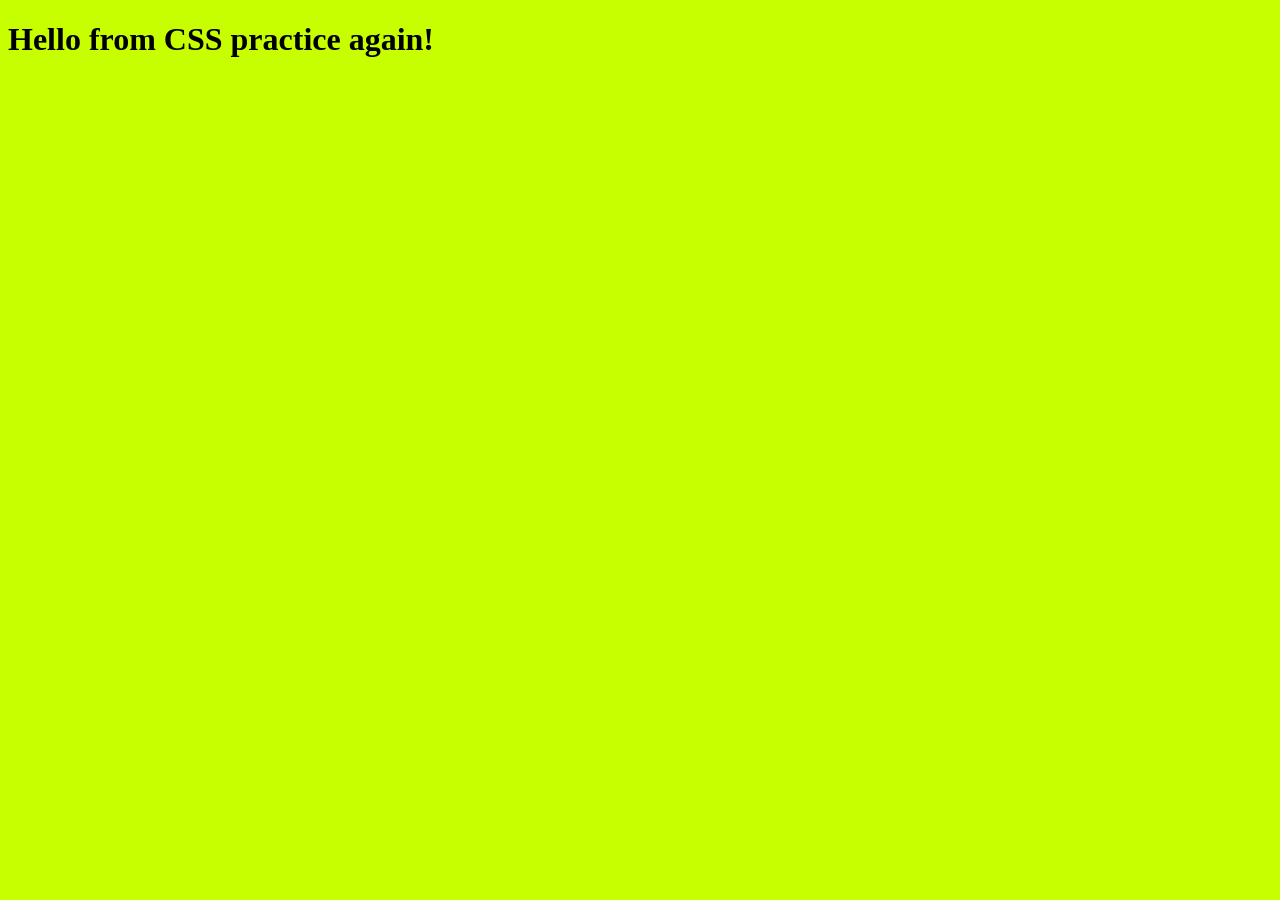
<file: index.html>
<!DOCTYPE html>
<html lang="en">
<head>
    <meta charset="UTF-8">
    <meta name="viewport" content="width=device-width, initial-scale=1.0">
    <title>CSS Level 1</title>
    <link rel="stylesheet" href="style.css">
</head>
<body>
    <h1>Hello from CSS practice again!</h1>
</body>
</html>
</file>
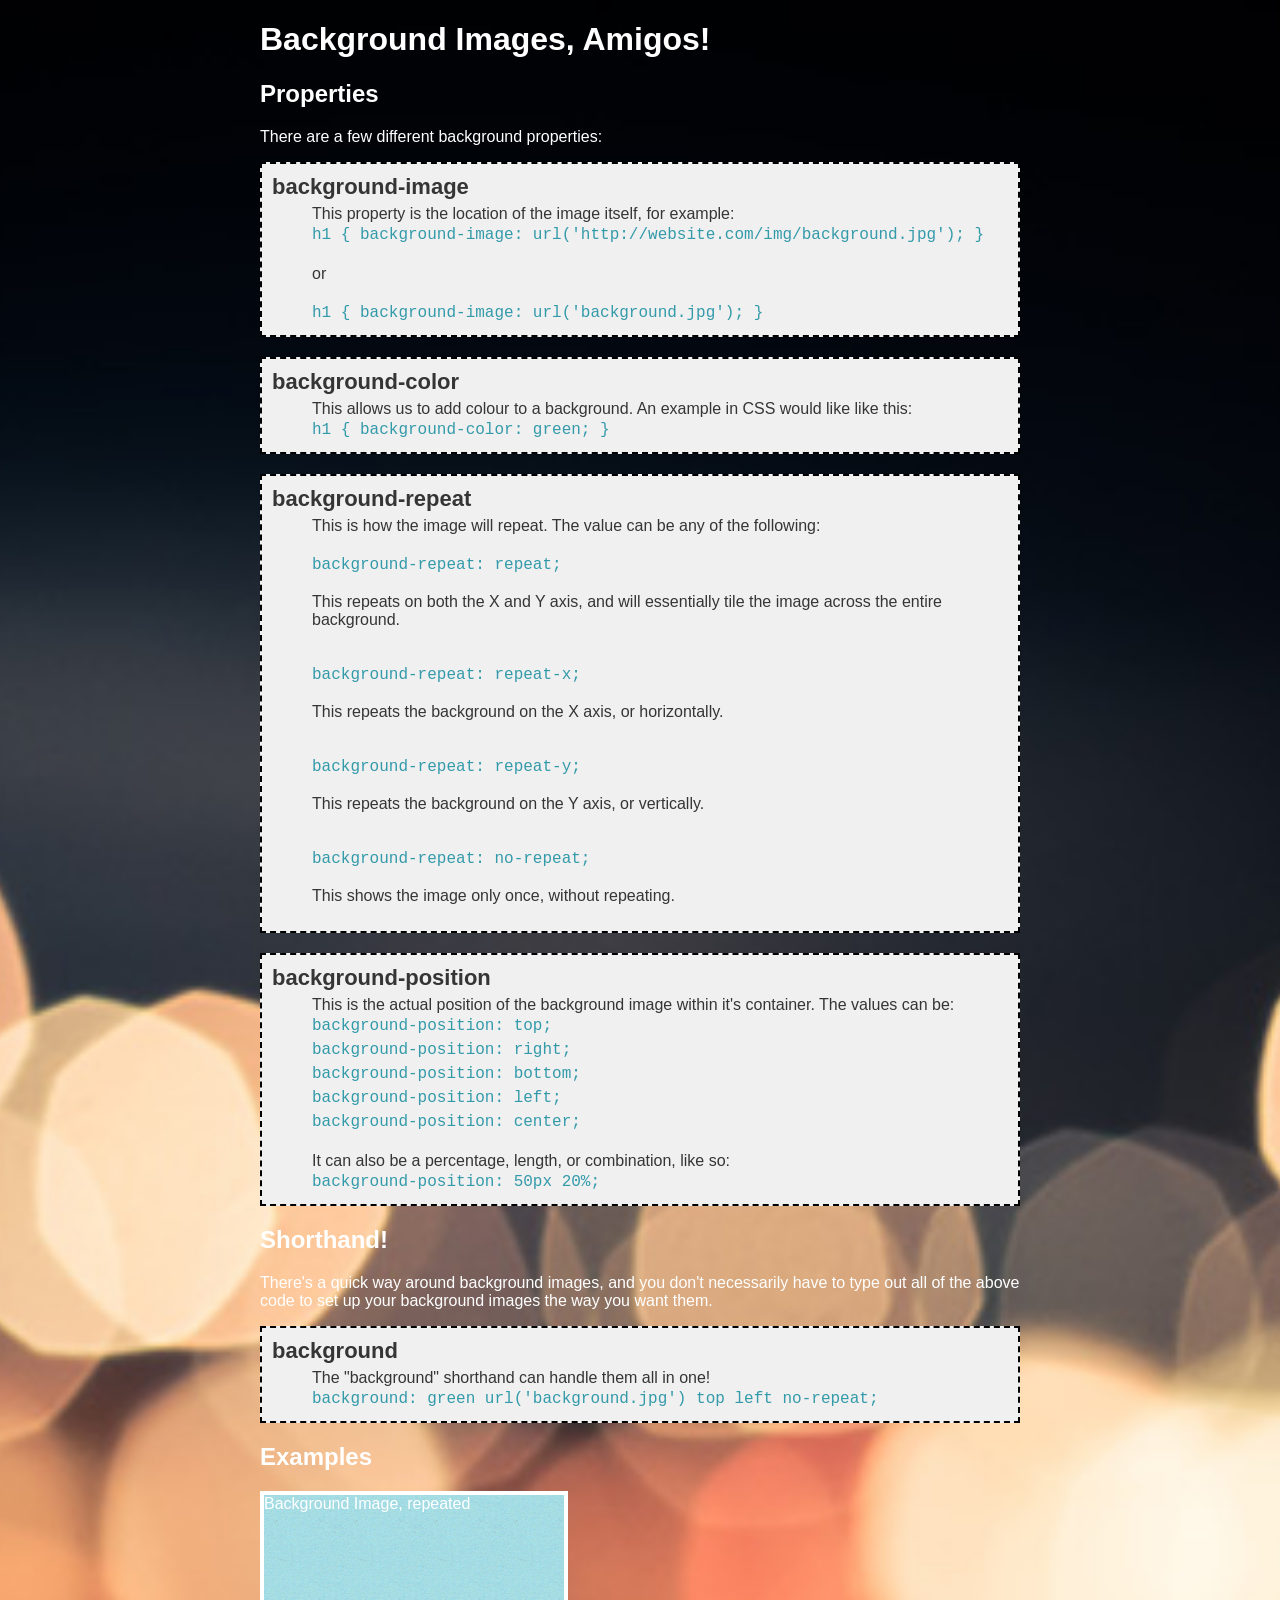
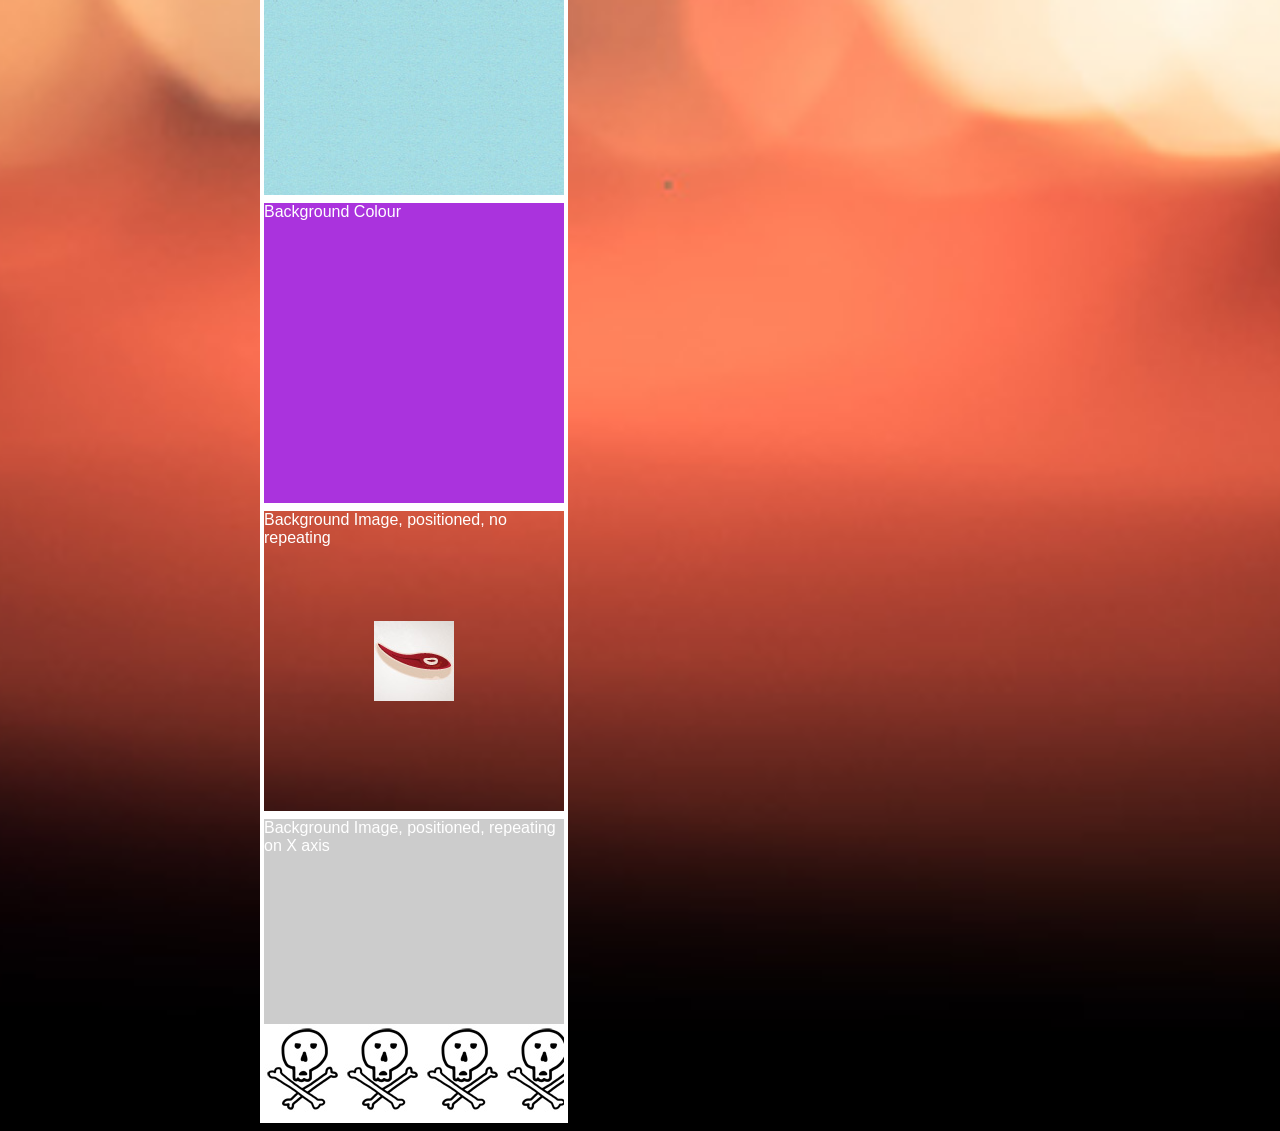
<file: backgroundImage.html>
<!DOCTYPE html>
<html>
	<head>
		<title>Background Images</title>
		
		<link href="bgImagecss.css" rel="stylesheet" type="text/css">
		
	</head>
	<body>
	
        <div id="container">
            <h1>Background Images, Amigos!</h1>

            <!--
                Background Images Documentation
                Added by Brad Hussey
            -->

            <h2>Properties</h2>
            <p>There are a few different background properties:</p>

            <dl>
                <dt>background-image</dt>
                <dd>
                    This property is the location of the image itself, for example:
                    <code>h1 { background-image: url('http://website.com/img/background.jpg'); }</code>

                    <br>
                    or
                    <br><br>

                    <code>h1 { background-image: url('background.jpg'); }</code>


                </dd>
            </dl>

            <dl>
                <dt>background-color</dt>
                <dd>
                    This allows us to add colour to a background. An example in CSS would like like this:
                    <code>h1 { background-color: green; }</code>
                </dd>
            </dl>

            <dl>
                <dt>background-repeat</dt>
                <dd>
                    This is how the image will repeat. The value can be any of the following:

                    <br><br>
                    <code>background-repeat: repeat;</code>
                    <p>This repeats on both the X and Y axis, and will essentially tile the image across the entire background.</p>

                    <br>
                    <code>background-repeat: repeat-x;</code>
                    <p>This repeats the background on the X axis, or horizontally.</p>

                    <br>
                    <code>background-repeat: repeat-y;</code>
                    <p>This repeats the background on the Y axis, or vertically.</p>

                    <br>
                    <code>background-repeat: no-repeat;</code>
                    <p>This shows the image only once, without repeating.</p>
                </dd>
            </dl>

            <dl>
                <dt>background-position</dt>
                <dd>
                    This is the actual position of the background image within it's container. The values can be:
                    <code>background-position: top;</code>
                    <code>background-position: right;</code>
                    <code>background-position: bottom;</code>
                    <code>background-position: left;</code>
                    <code>background-position: center;</code>

                    <br>
                    It can also be a percentage, length, or combination, like so:
                    <br>

                    <code>background-position: 50px 20%;</code>
                </dd>
            </dl>

            <h2>Shorthand!</h2>
            <p>There's a quick way around background images, and you don't necessarily have to type out all of the above code to set up your background images the way you want them.</p>

            <dl>
                <dt>background</dt>
                <dd>
                    The "background" shorthand can handle them all in one!
                    <code>background: green url('background.jpg') top left no-repeat;</code>
                </dd>
            </dl>

            <!--
                END Documentation
            -->

            <h2>Examples</h2>

            <div id="background-1" class="background-example">
                Background Image, repeated
            </div>

            <div id="background-2" class="background-example">
                Background Colour
            </div>

            <div id="background-3" class="background-example">
                Background Image, positioned, no repeating
            </div>

            <div id="background-4" class="background-example">
                Background Image, positioned, repeating on X axis
            </div>
            
        </div><!-- #container -->
        
	</body>
</html>
</file>
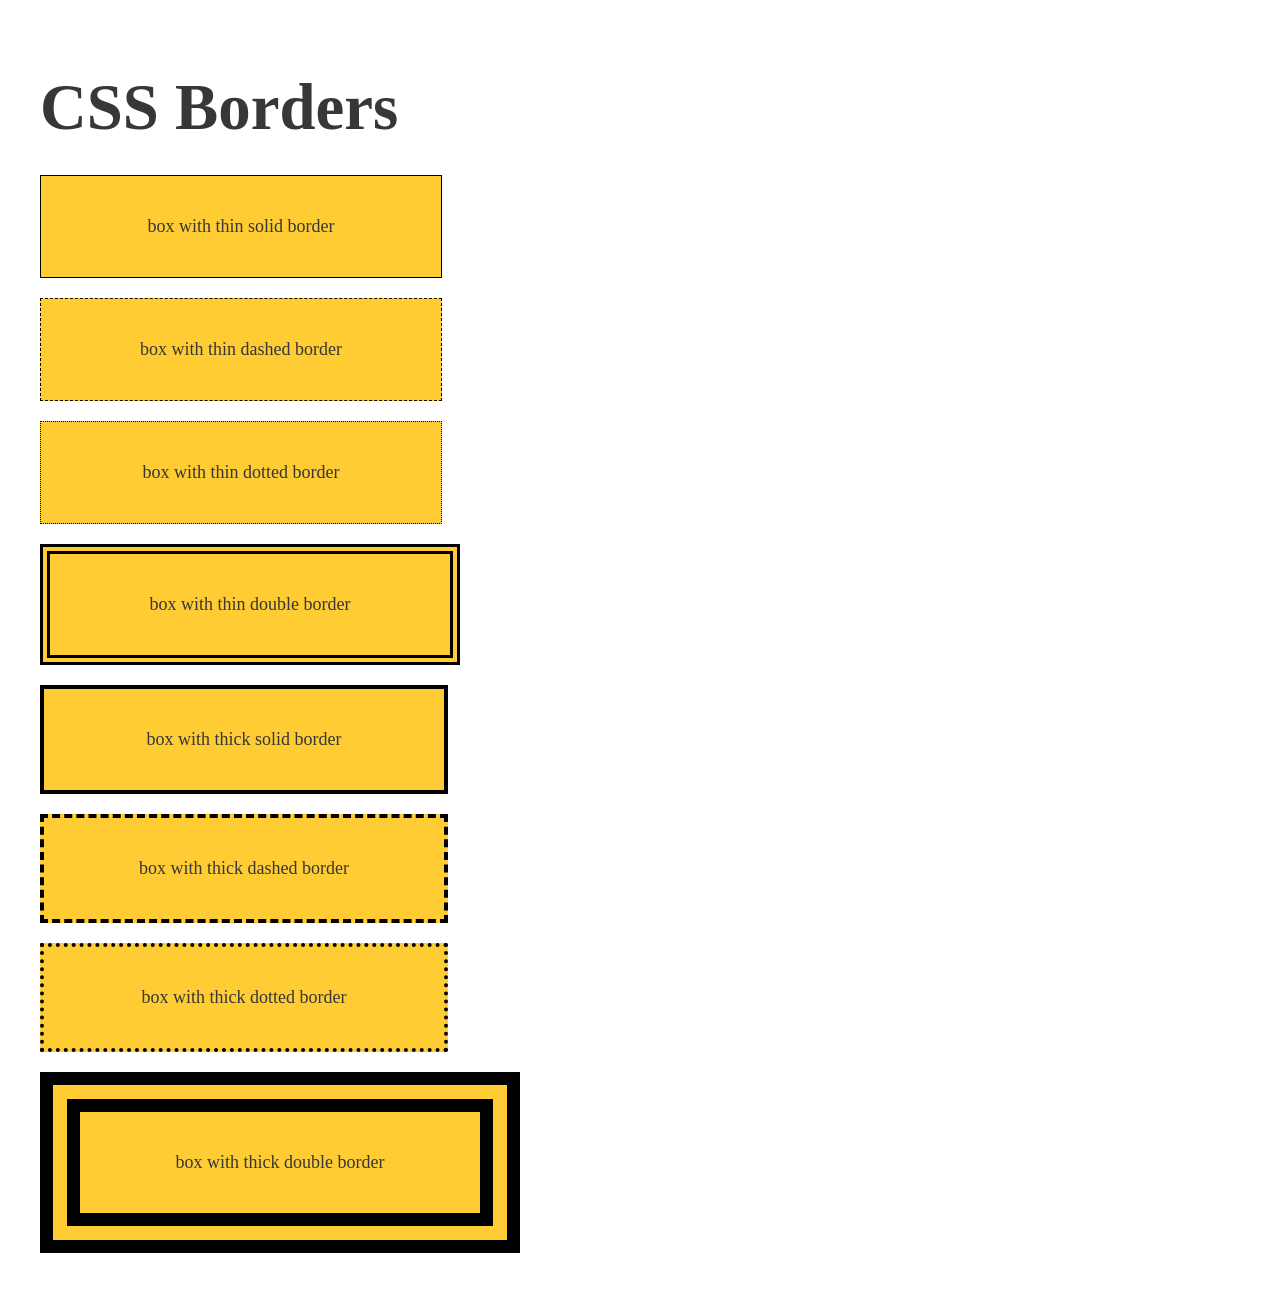
<file: borders.html>
<!DOCTYPE html>
<html>
<head>
	<title>Text Formatting CSS</title>
    <link rel="stylesheet" type="text/css" href="stylesheetCSS.css">
</head>
<body>

    
    <h1>CSS Borders</h1>
    
    <div id="box1" class="border-box">
        
        box with thin solid border
        
    </div>
    <div id="box2" class="border-box">
        
        box with thin dashed border
        
    </div>
    <div id="box3" class="border-box">
        
        box with thin dotted border
        
    </div>
    <div id="box4" class="border-box">
        
        box with thin double border
        
    </div>
    <div id="box5" class="border-box">
        
        box with thick solid border
        
    </div>
    <div id="box6" class="border-box">
        
        box with thick dashed border
        
    </div>
    <div id="box7" class="border-box">
        
        box with thick dotted border
        
    </div>
    <div id="box8" class="border-box">
        
        box with thick double border
        
    </div>

</body>
</html>
</file>
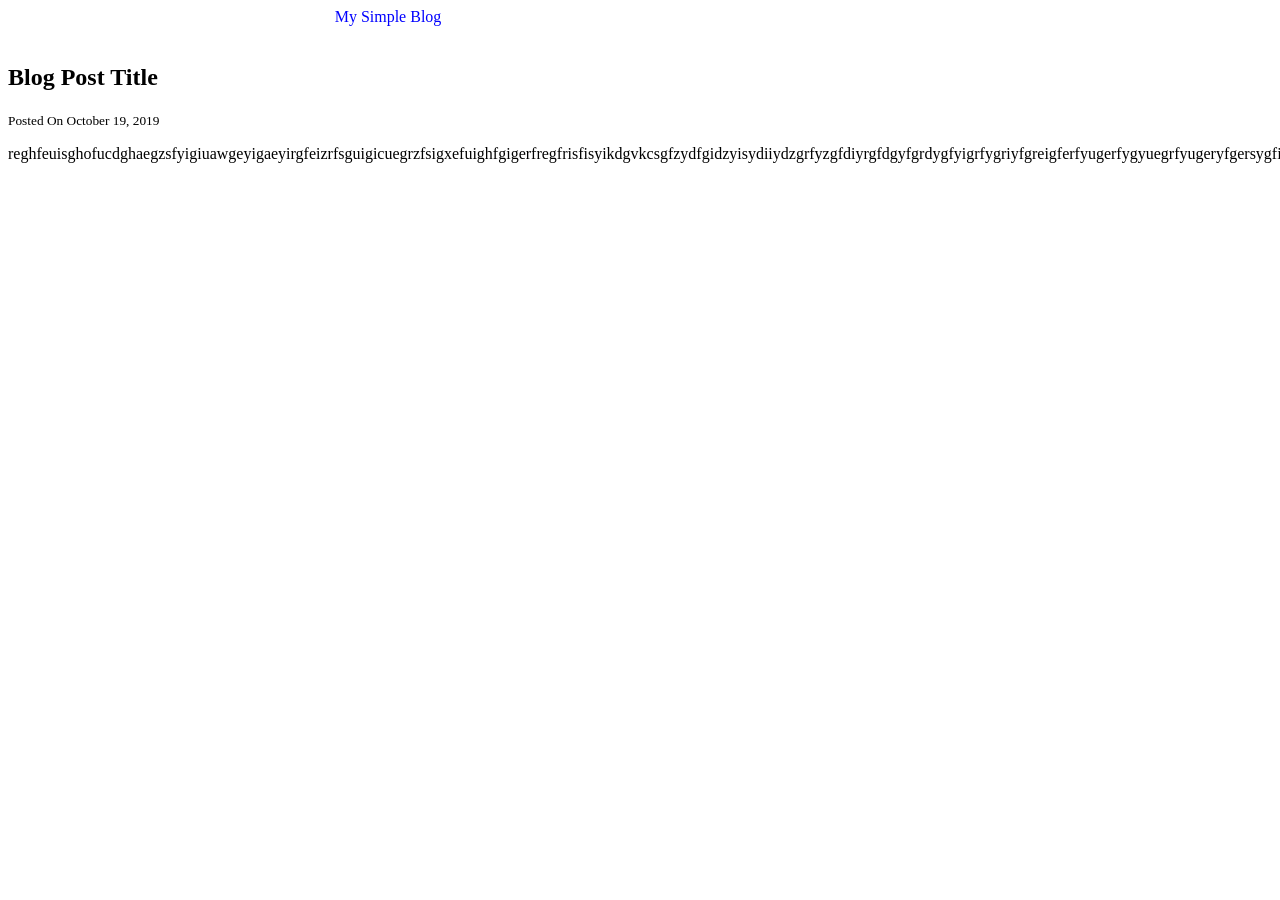
<file: CSS-Poject.html>
<!DOCTYPE html>
<html>
<head>
	<title>Project CSS</title>
    <link rel="stylesheet" type="text/css" 
          href="ProjectCss.css">
</head>
<body>

    
    <div id="mc">
        <header> My Simple Blog</header>
        <br>
        
        <article>
            
            <section class="post-head">
                
                
                <h2>Blog Post Title</h2>
                <small>Posted On <time datetime="2019-10-19">October 19, 2019
                </time></small>
                
            </section>
            
            
            <section class="post-body">
                
                
                <p>[base64]</p>
                
            </section>
            
        </article>
        
    </div>
    

</body>
</html>
</file>
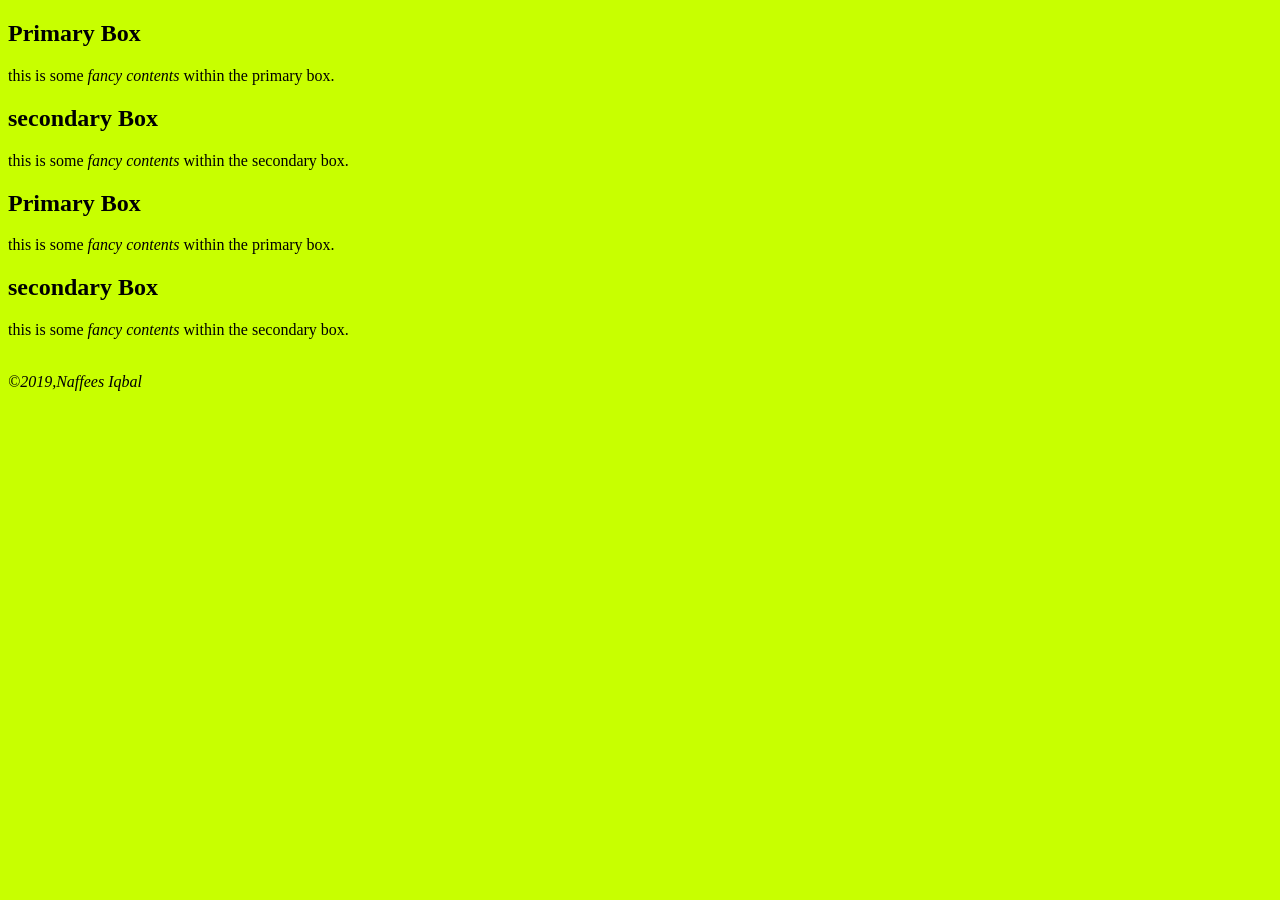
<file: decendent.html>
<!DOCTYPE html>
<html>
<head>
	<title>descendent selectors</title>
    <link rel="stylesheet" type="text/css" 
          href="style.css">
</head>
<body>

    <div class="primary-box">
        
        <h2>Primary Box</h2>
        <p>this is some <em>fancy contents</em> within the primary box.</p>
        
    </div>
    
    <div class="secondary-box">
        
        <h2>secondary Box</h2>
        <p>this is some <em>fancy contents</em> within the secondary box.</p>
        
    </div>
    
    
     <div class="primary-box">
        
        <h2>Primary Box</h2>
        <p>this is some <em>fancy contents</em> within the primary box.</p>
        
    </div>
    
    <div class="secondary-box">
        
        <h2>secondary Box</h2>
        <p>this is some <em>fancy contents</em> within the secondary box.</p>
        <br>
        <em>&copy;2019,Naffees Iqbal</em>
        
    </div>
    

</body>
</html>
</file>
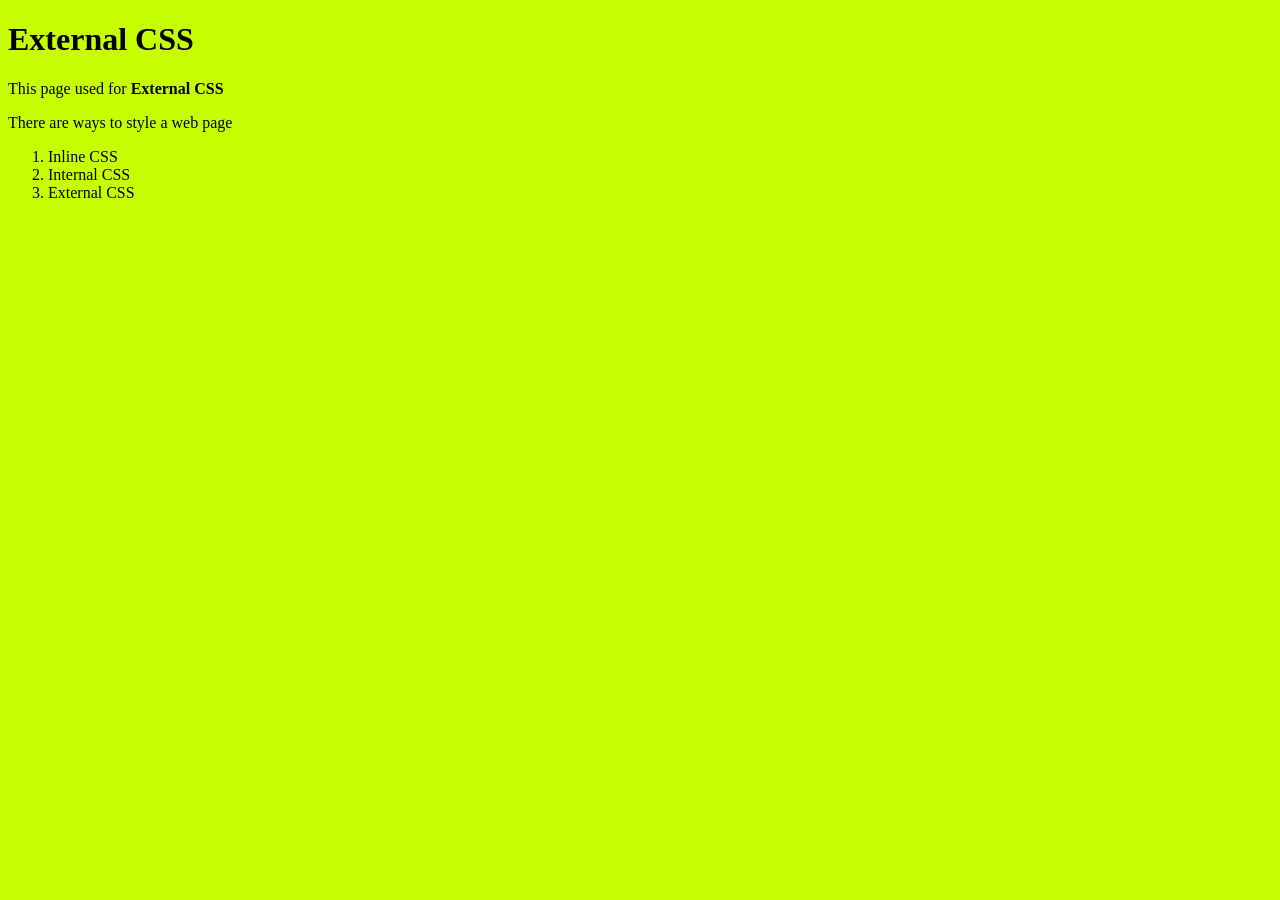
<file: external.html>
<!DOCTYPE html>
<html>
<head>
	<title>External CSS</title>
    <link rel="stylesheet" type="text/css" href="style.css">
</head>
<body>

    
    <h1>External CSS</h1>
    <p>This page used for <strong>External CSS</strong></p>
    <p>There are ways to style a web page</p>
    
    <ol>
        
        <li>Inline CSS</li>
        <li>Internal CSS</li>
        <li>External CSS</li>
    </ol>

</body>
</html>
</file>
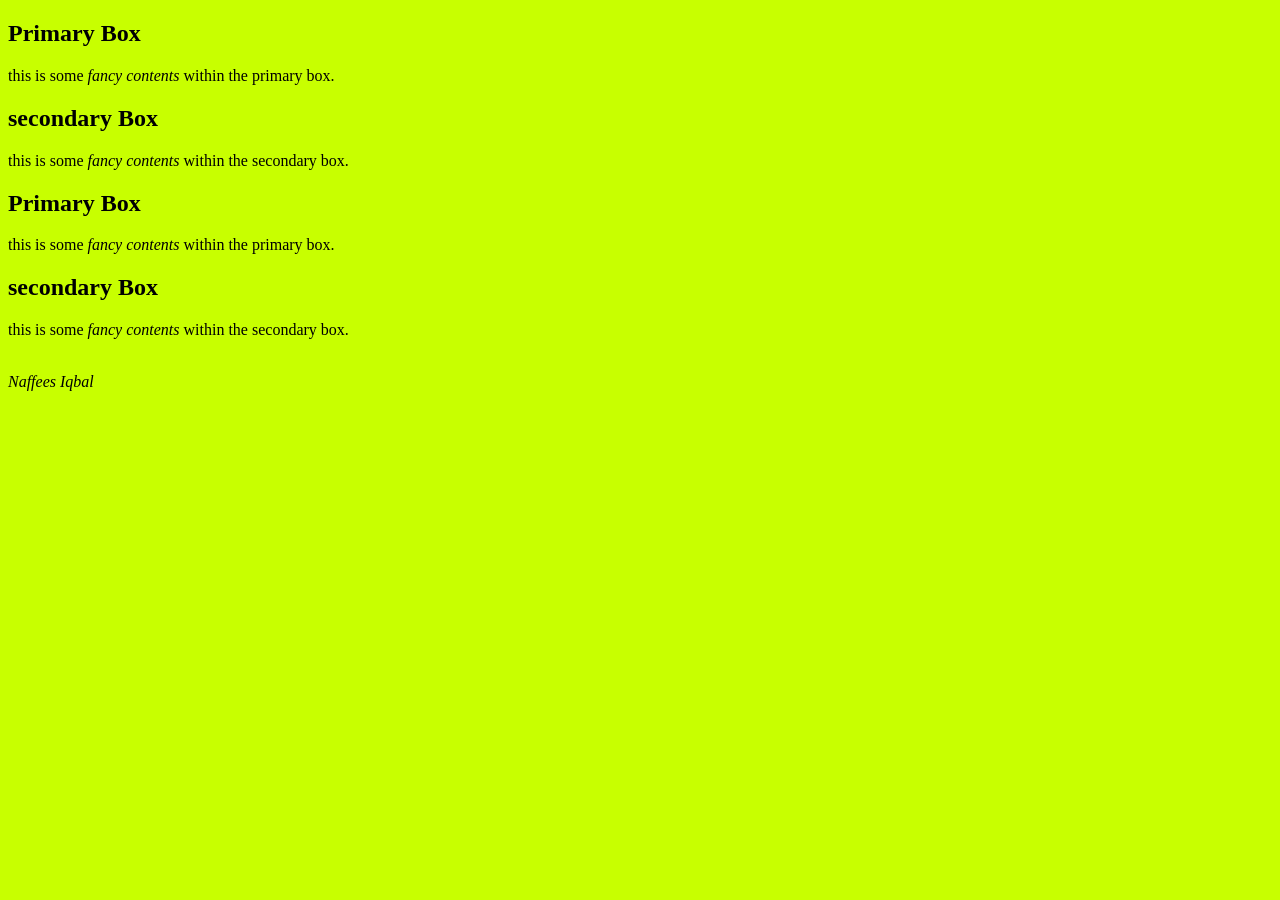
<file: grouping.html>
<!DOCTYPE html>
<html>
<head>
	<title>grouping selectors</title>
    <link rel="stylesheet" type="text/css" 
          href="style.css">
</head>
<body>
    
    <div id="mainContainer">

        <div class="primary-box">

            <h2>Primary Box</h2>
            <p>this is some <em>fancy contents</em> within the primary box.</p>

        </div>

        <div class="secondary-box">

            <h2>secondary Box</h2>
            <p>this is some <em>fancy contents</em> within the secondary box.</p>

        </div>


         <div class="primary-box">

            <h2>Primary Box</h2>
            <p>this is some <em>fancy contents</em> within the primary box.</p>

        </div>

        <div class="secondary-box">

            <h2>secondary Box</h2>
            <p>this is some <em>fancy contents</em> within the secondary box.</p>
            <br>
            <em>Naffees Iqbal</em>

        </div>
    
    </div>
</body>
</html>
</file>
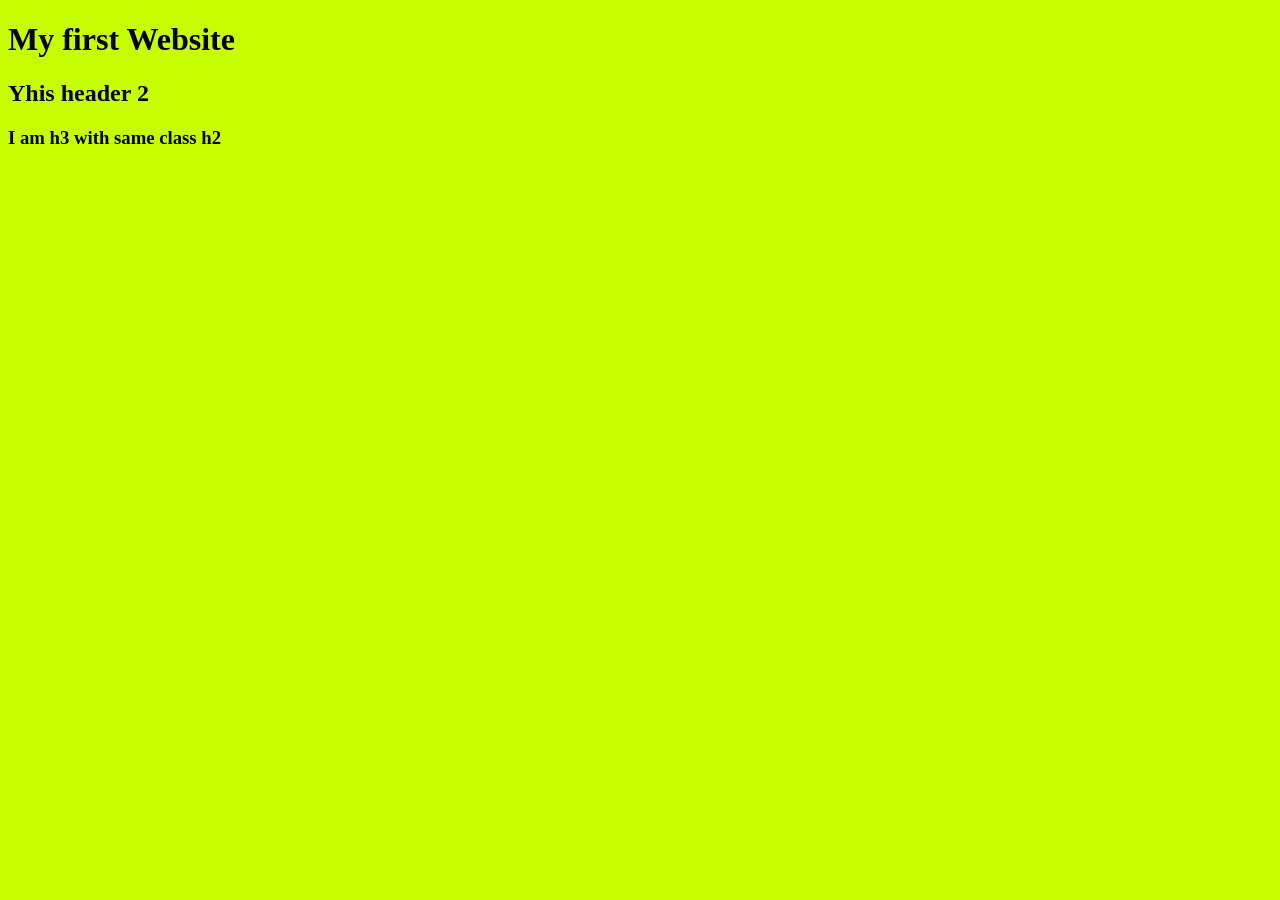
<file: id_class_css.html>
<!DOCTYPE html>
<html>
<head>
	<title>Inline CSS</title>
    <link rel="stylesheet" type="text/css"
          href="style.css">
</head>
<body id="idClassPage">

    
    <h1 id="main-title">My first Website</h1>
    <h2 class="sectionHeader">Yhis header 2</h2>
    
    <h3 class="sectionHeader">I am h3 with same class h2</h3>

</body>
</html>
</file>
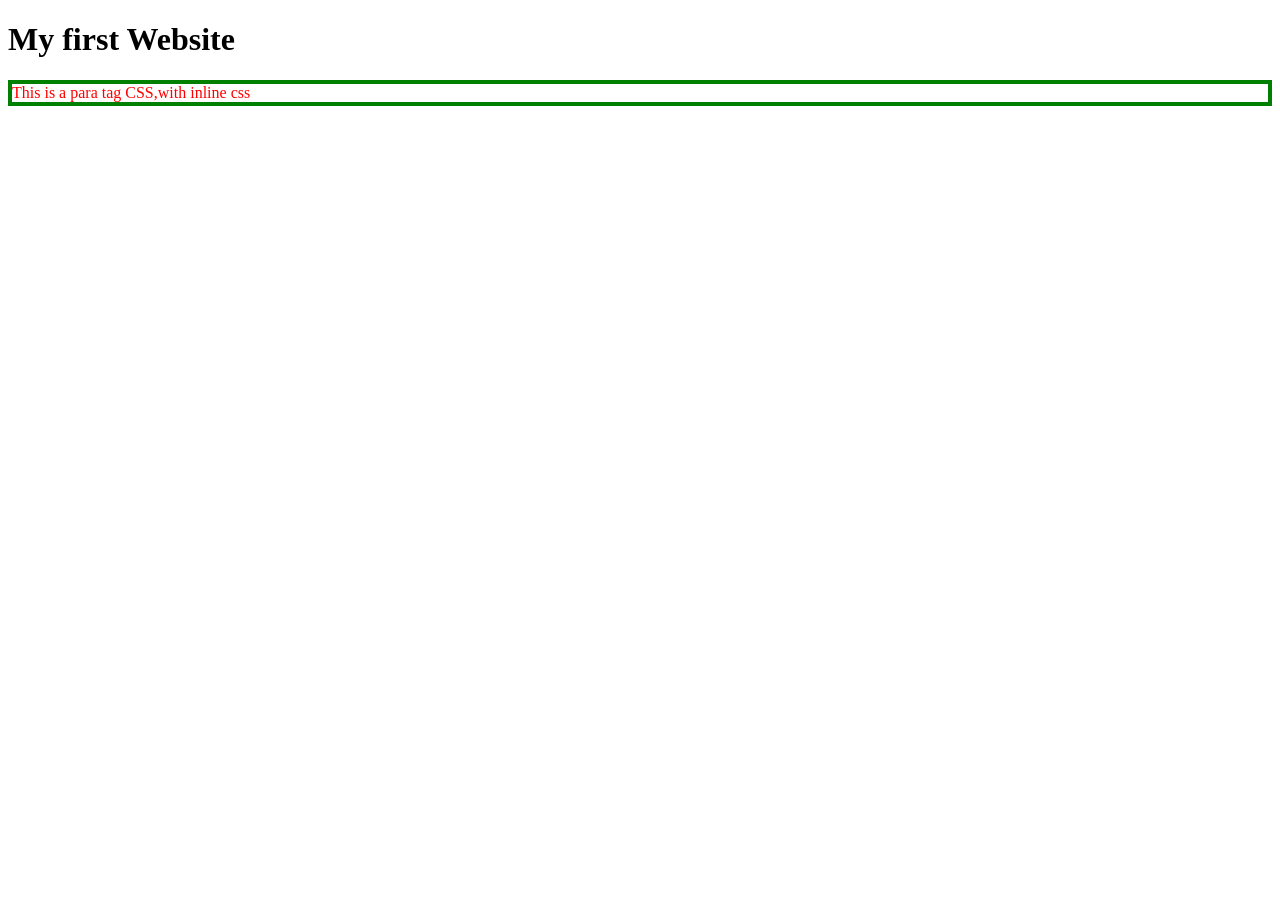
<file: inline.html>
<!DOCTYPE html>
<html>
<head>
	<title>Inline CSS</title>
</head>
<body>

    
    <h1>My first Website</h1>
	<p style="color:red;border: solid 4px green;">This is a para tag CSS,with inline css</p>

</body>
</html>
</file>
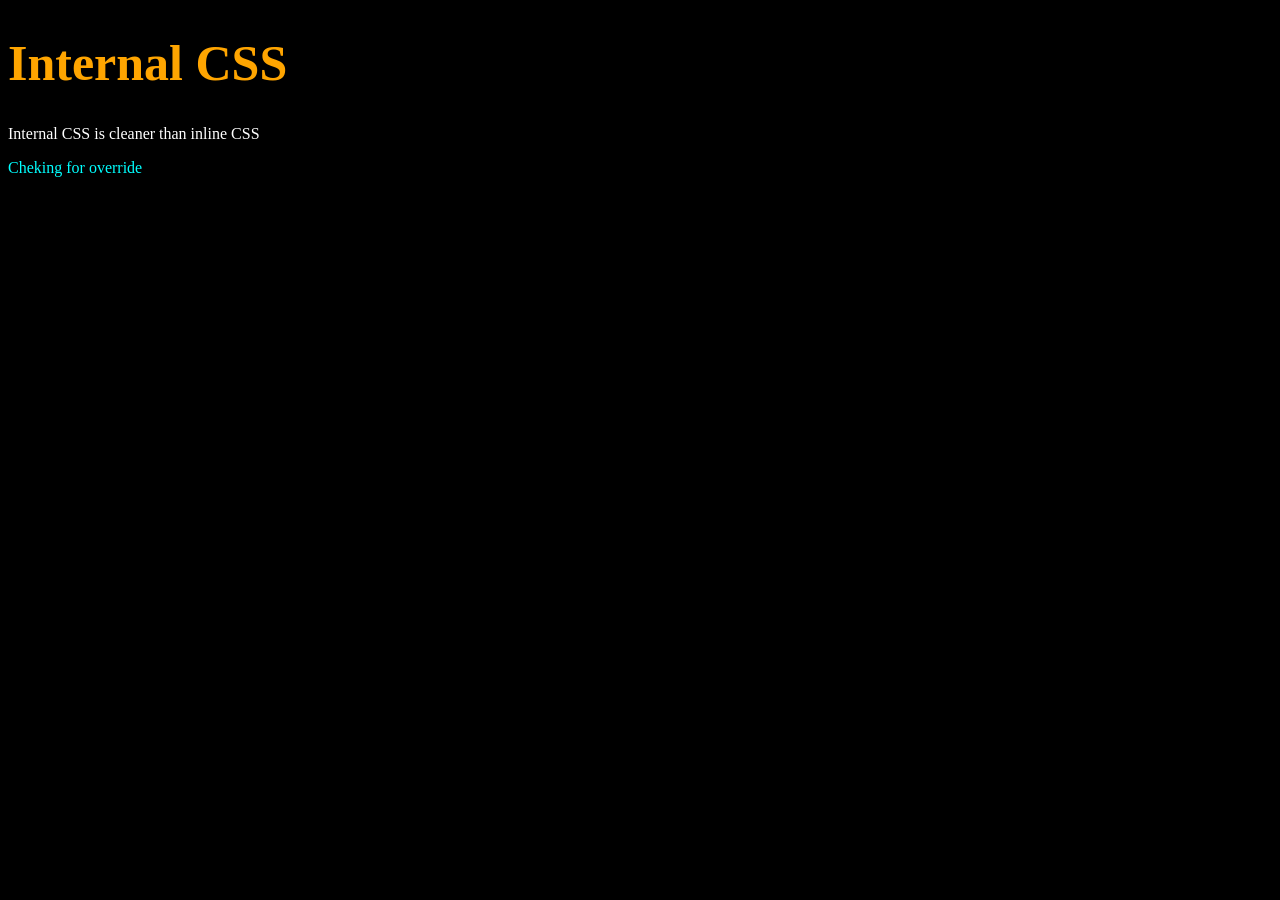
<file: internal.html>
<!DOCTYPE html>
<html>
<head>
	<title>Internal CSS</title>
    
    <style type="text/css">
        
        p{
            color: white;
        }
        
        body{
            
            background: black;
            
        }
    
        h1{
            color:orange;
            font-size: 50px;
        }
        
    
    </style>
    
</head>
<body>

    
    <h1>Internal CSS</h1>
	<p>Internal CSS is cleaner than inline CSS</p>
    <p style="color: aqua;">Cheking for override</p>

</body>
</html>
</file>
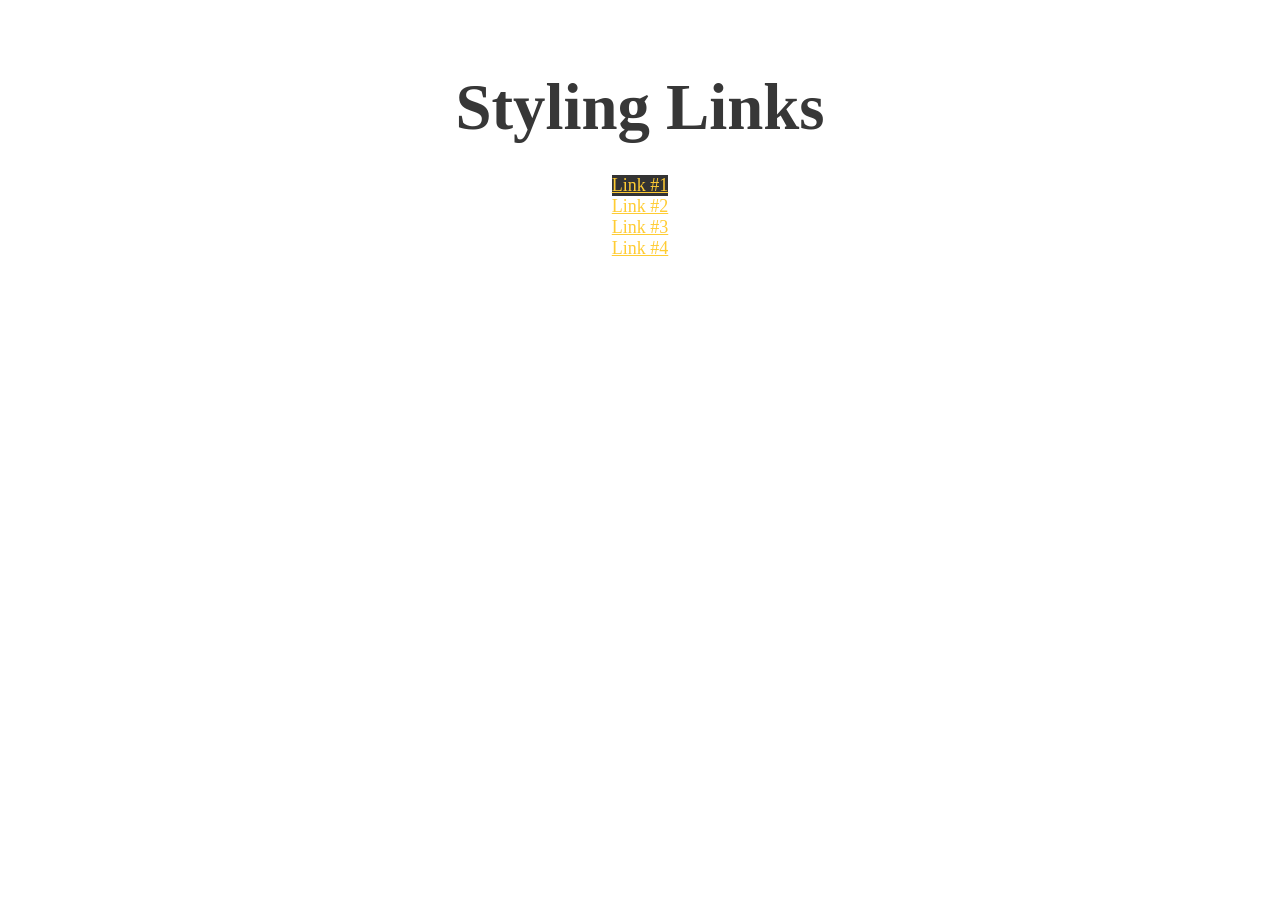
<file: links.html>
<!DOCTYPE html>
<html>
<head>
	<title>Inline CSS</title>
    <link rel="stylesheet" type="text/css"
          href="stylesheetCSS.css">
</head>
<body id="style-links">
    
    <h1>Styling Links</h1>
    
    <div id="container">
        
        <p><a href="http://codecollege.ca" id="link-1">Link #1</a></p>
        <p><a href="http://codecollege.ca" id="link-2">Link #2</a></p>
        <p><a href="http://codecollege.ca" id="link-3">Link #3</a></p>
        <p><a href="http://codecollege.ca" id="link-">Link #4</a></p>
        
    </div><!--#container-->

    
    

</body>
</html>
</file>
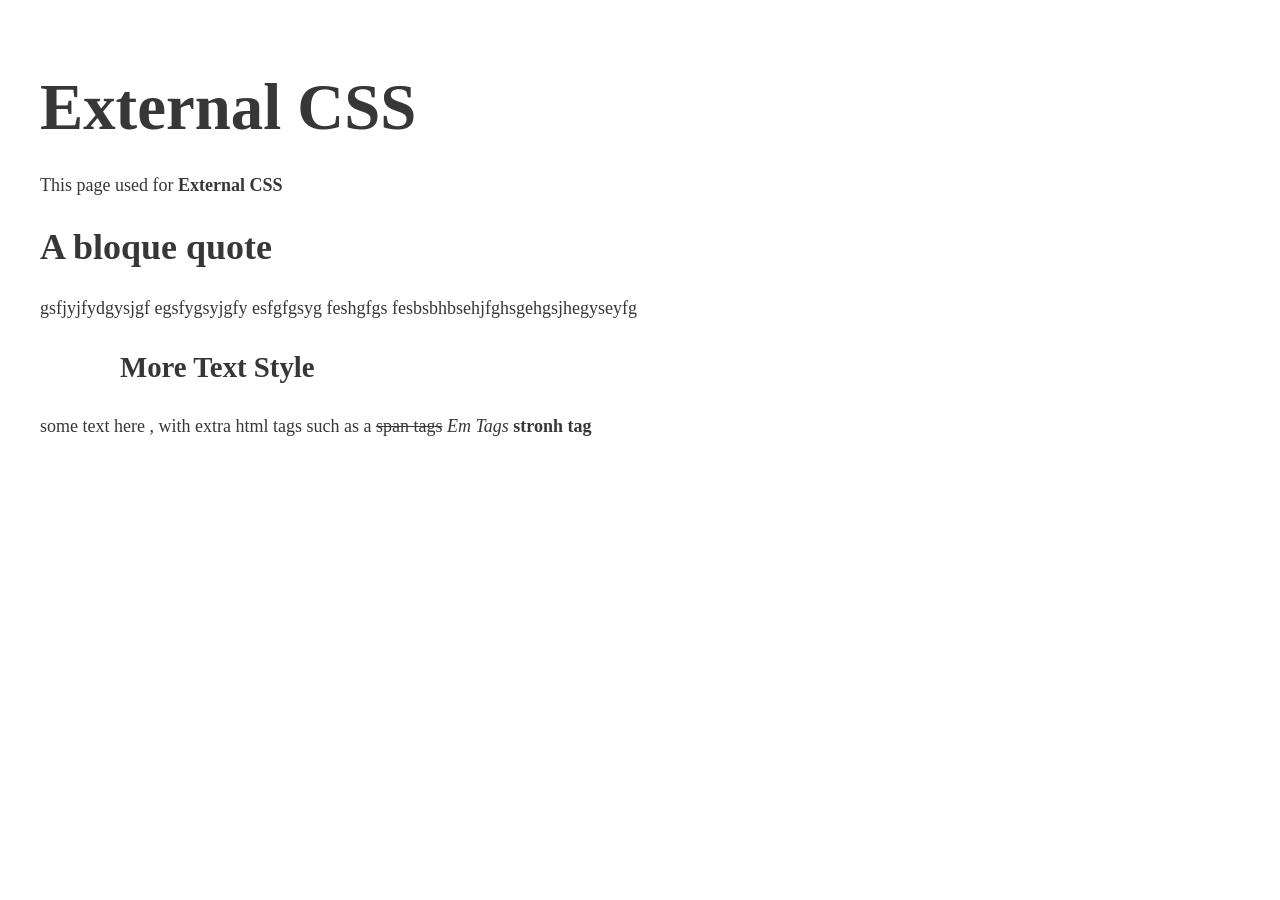
<file: tColor.html>
<!DOCTYPE html>
<html>
<head>
	<title>Text Formatting CSS</title>
    <link rel="stylesheet" type="text/css" href="stylesheetCSS.css">
</head>
<body>

    
    <h1>External CSS</h1>
    <p>This page used for <strong>External CSS</strong></p>
    <h2>A bloque quote</h2>
    <blockquote>
        gsfjyjfydgysjgf
        egsfygsyjgfy
        esfgfgsyg
        feshgfgs
        fesbsbhbsehjfghsgehgsjhegyseyfg
    </blockquote>
    <h3>More Text Style</h3>
    <p>some text here , with extra html tags such as a <span>span tags</span> <em>em tags</em> <strong> stronh tag</strong> </p>

</body>
</html>
</file>
<file: style.css>
body{
    background-color: rgb(200, 255, 0);
}


h1{

}
</file>
<file: bgImagecss.css>
/* Layout */

body {
    font-family: "Helvetica Neue", Helvetica, Arial, sans-serif;
    background: url('background.jpg') center center no-repeat;
    background-size: cover;
    color: white;
}

#container {
    width: 760px;
    margin: 0 auto;
}

code {
	display: block;
	color: #339aaa;
	background: white;
	padding: 5px;
    font-size: 16px;
    line-height: 24px;
}

dl {
    margin: 10px 0 20px;
    padding: 10px;
    background: #f0f0f0;
    color: #353535;
    border: dashed 2px black;
}

dl dt {
    margin: 0 0 5px;
    font-size: 22px;
    font-weight: bold;
}

dl code {
    background: inherit;
    padding: 0;
}

/* Background Images Lecture */

.background-example {
    height: 300px;
    width: 300px;
    border: solid 4px white;
}

#background-1 {
    /* By default, background images repeat X & Y, and are position top left */
    background-image: url('blue_background.jpg');
}

#background-2 {
    background-color: #a3d;
}

#background-3 {
    background-image: url('steak_background.jpg');
    background-repeat: no-repeat;
    background-position: center center;
}

#background-4 {
    background: #ccc url('skull_background.jpg') bottom left repeat-x;
}
</file>
<file: stylesheetCSS.css>
* {
    
    margin:0 ;
    padding: 0 ;
    border: 0 ;
    font-weight: normal;
    font-size: 18px;
    
}

body{
    
    padding: 40px;
    font-family: Georgia, Times,serif;
    color: #373737;
    
}

h1,h2,h3,h4,h5,h6{
    font-weight: bolder; 
    margin: 30px 0px;
}

h2{
    font-size: 2em;
}

h1{
    font-size: 3.6em;
}

h3{
    font-size: 1.6em;
    letter-spacing: -1 px;
    text-indent: 80px;
    line-height: 1.3;/*1.3 times of font size*/
}
span{
    text-decoration: line-through;
}

em{
    text-transform: capitalize;   
}
strong{
    font-weight: bold;
}

/*CSS Border*/

.border-box{
    
    background: #fc3;
    margin: 0 0 20px;
    padding: 40px;
    width: 320px;
    text-align: center
}


#box1 { border: solid 1px #000;}
#box2 { border: dashed 1px #000;}
#box3 { border: dotted 1px #000;}
#box4 { border: double 10px #000;}

#box5 { border: solid 4px #000;}
#box6 { border: dashed 4px #000;}
#box7 { border: dotted 4px #000;}
#box8 { border: double 40px #000;}


#style-links{
    background: white;
    text-align: center;
    width: 640px;
    margin: 0 auto;
    padding: 40px;
}

/*unvisited Links*/

a:link{
    
    color:#fc3;
    display: inline-block;
}

/*visited links*/

a:visited{
    color:#fc3;
}

/*hovered or mouse over*/

a:hover{

    color: aqua;
     
}

/*active or mouse click*/
a:active{
    color: black;
}
#link-1:link{
    background: #333;
}
#link-1:hover{
    background: #fc3;
    color: white;
}
</file>
<file: ProjectCss.css>
#mc header{
    
    background-color: white;
    text-align: center;
    color: blue;
    font-style: normal;
    font-family: cursive;
    margin:  auto;
}

body{
    width: 760px;
}
</file>
